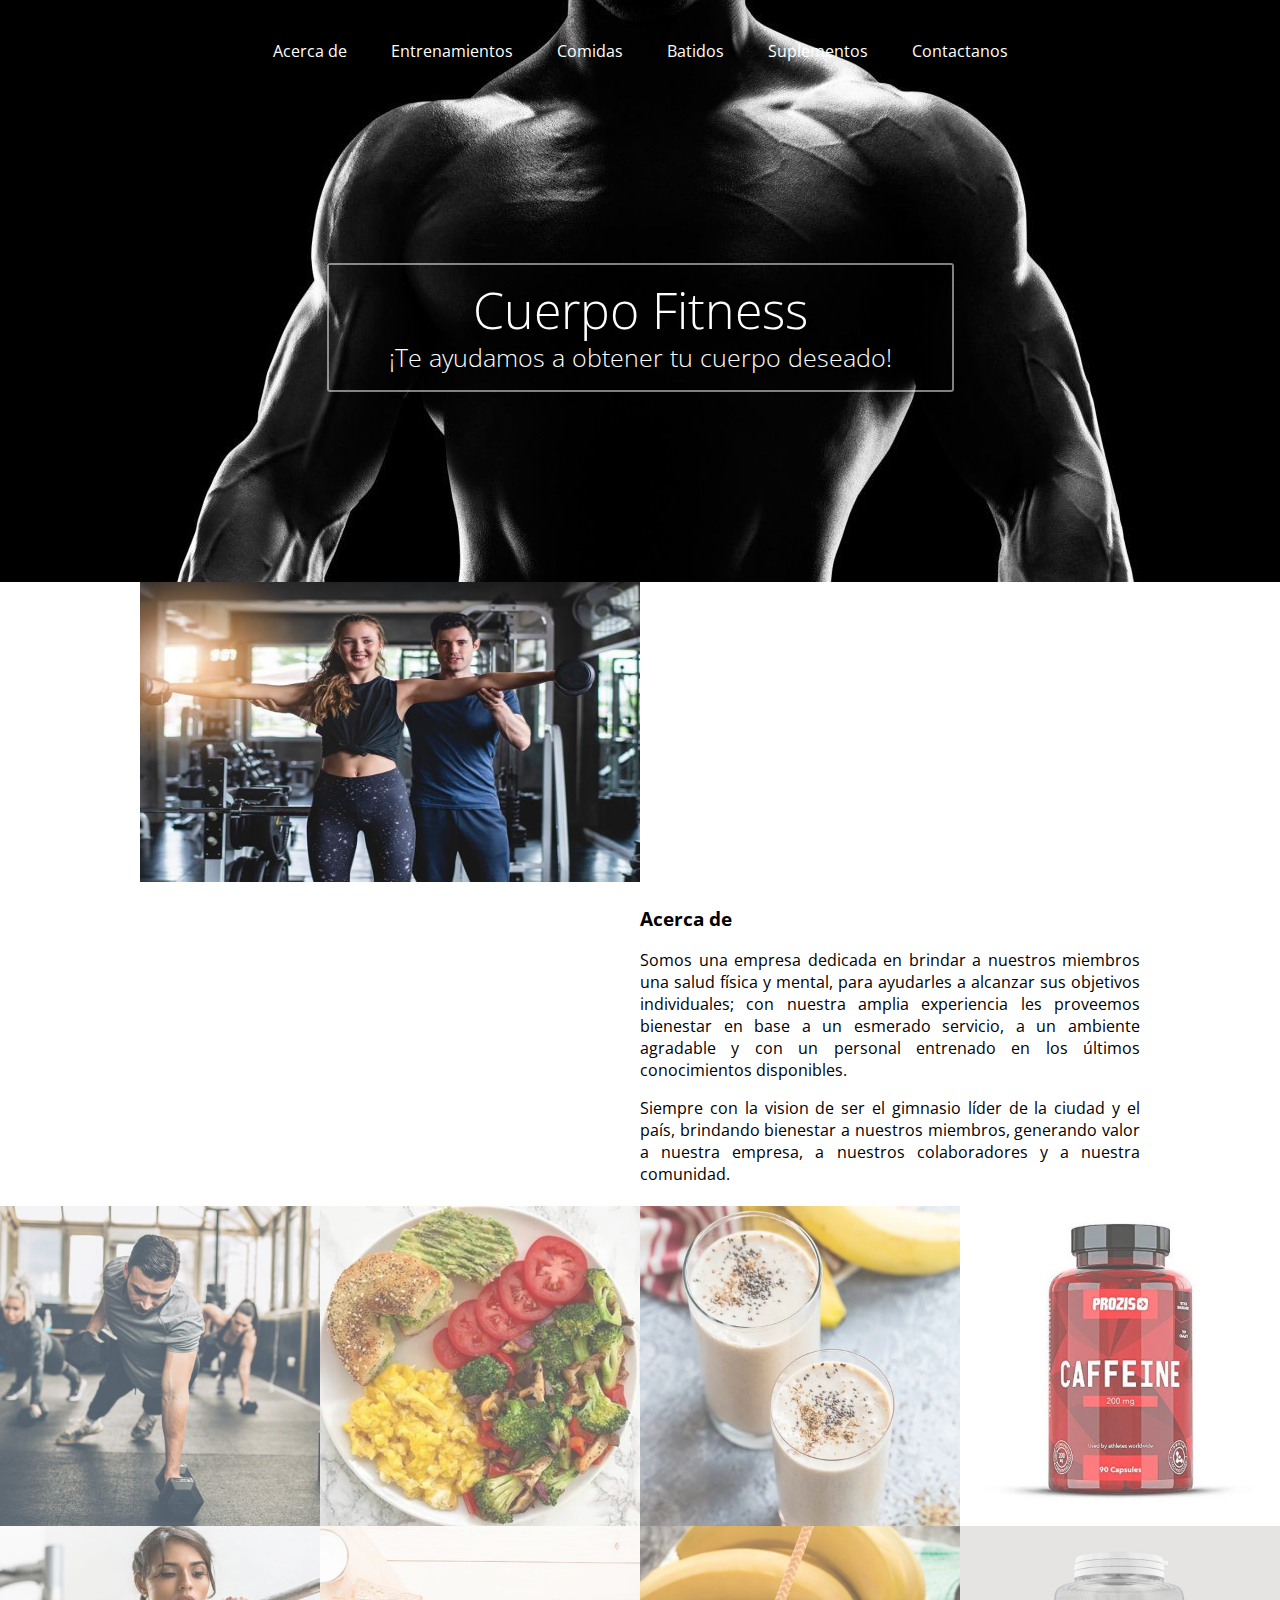
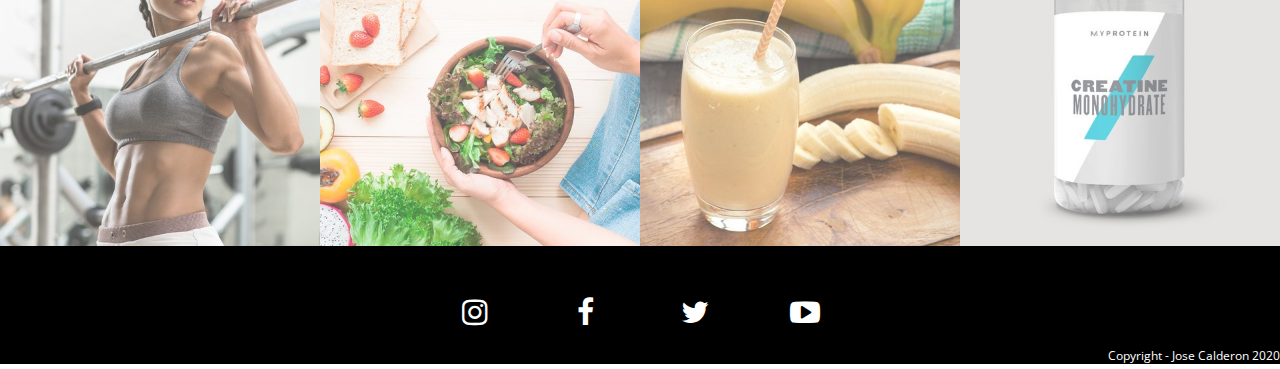
<file: index.html>
<!DOCTYPE html>
<html lang="en">
<head>
	<meta charset="UTF-8">
	<meta name="viewport" content="width=device-width, user-scalable=no,
	 initial-scale=1.0, maximum-scale=1.0, minimum-scale=1.0">
	<title>Cuerpo Fitness</title>
	<link href="https://fonts.googleapis.com/css?family=Open+Sans:300,400,600,600i,700" rel="stylesheet">
	<link rel="stylesheet" href="css/normalize.css">
	<link rel="stylesheet" href="css/font-awesome.min.css">
	<link rel="stylesheet" href="css/styles.css">
</head>

<body>
	<header>
		<div class="contenedor">
			<nav class="menu">
				<a href="index.html">Acerca de</a>
				<a href="entrenamientos.html">Entrenamientos</a>
				<a href="comidas.html">Comidas</a>
				<a href="batidos.html">Batidos</a>
				<a href="suplementos.html">Suplementos</a>
				<a href="contactanos.html">Contactanos</a>
			</nav>

			<div class="contenedor-texto">
				<div class="texto">
					<h1 class="nombre">Cuerpo Fitness</h1>
					<h2 class="profesion">¡Te ayudamos a obtener tu cuerpo deseado!</h2>
				</div>
			</div>
		</div>
	</header>
	
	<section class="main">
		<section class="acerca-de">
			<div class="contenedor">
				<div class="foto">
					<img src="img/index1.jpg" alt="">
				</div>
				<article>
					<h3>Acerca de</h3>
					<p>Somos una empresa dedicada en brindar a nuestros miembros una salud física y mental, para ayudarles a alcanzar sus objetivos individuales; con nuestra amplia experiencia les proveemos bienestar en base a un esmerado servicio, a un ambiente agradable y con un personal entrenado en los últimos conocimientos disponibles.
					</p>
					<p>Siempre con la vision de ser el gimnasio líder de la ciudad y el país, brindando bienestar a nuestros miembros, generando valor a nuestra empresa, a nuestros colaboradores y a nuestra comunidad.</p>
				</article>
			</div>
		</section>

		<section class="galeria" id="galeria">
			<div class="foto">
				<img src="img/11.jpg" alt="">
			</div>
			<div class="foto">
				<img src="img/33.jpg" alt="">
			</div>
			<div class="foto">
				<img src="img/55.jpg" alt="">
			</div>
			<div class="foto">
				<img src="img/88.jpg" alt="">
			</div>
			<div class="foto">
				<img src="img/22.jpg" alt="">
			</div>
			<div class="foto">
				<img src="img/44.jpg" alt="">
			</div>
			<div class="foto">
				<img src="img/66.jpg" alt="">
			</div>
			<div class="foto">
				<img src="img/77.jpg" alt="">
			</div>
		</section>
	</section>

	<footer>
		<section class="redes-sociales">
			<div class="contenedor">
				<a class="instagram" href="#"><i class="fa fa-instagram"></i></a>
				<a class="facebook" href="#"><i class="fa fa-facebook"></i></a>
				<a class="twitter" href="#"><i class="fa fa-twitter"></i></a>
				<a class="youtube" href="#"><i class="fa fa-youtube-play"></i></a>
			</div>
			<div class="copy">
				<p> Copyright - Jose Calderon 2020</p>
			</div>
		</section>
	</footer>

</body>
</file>
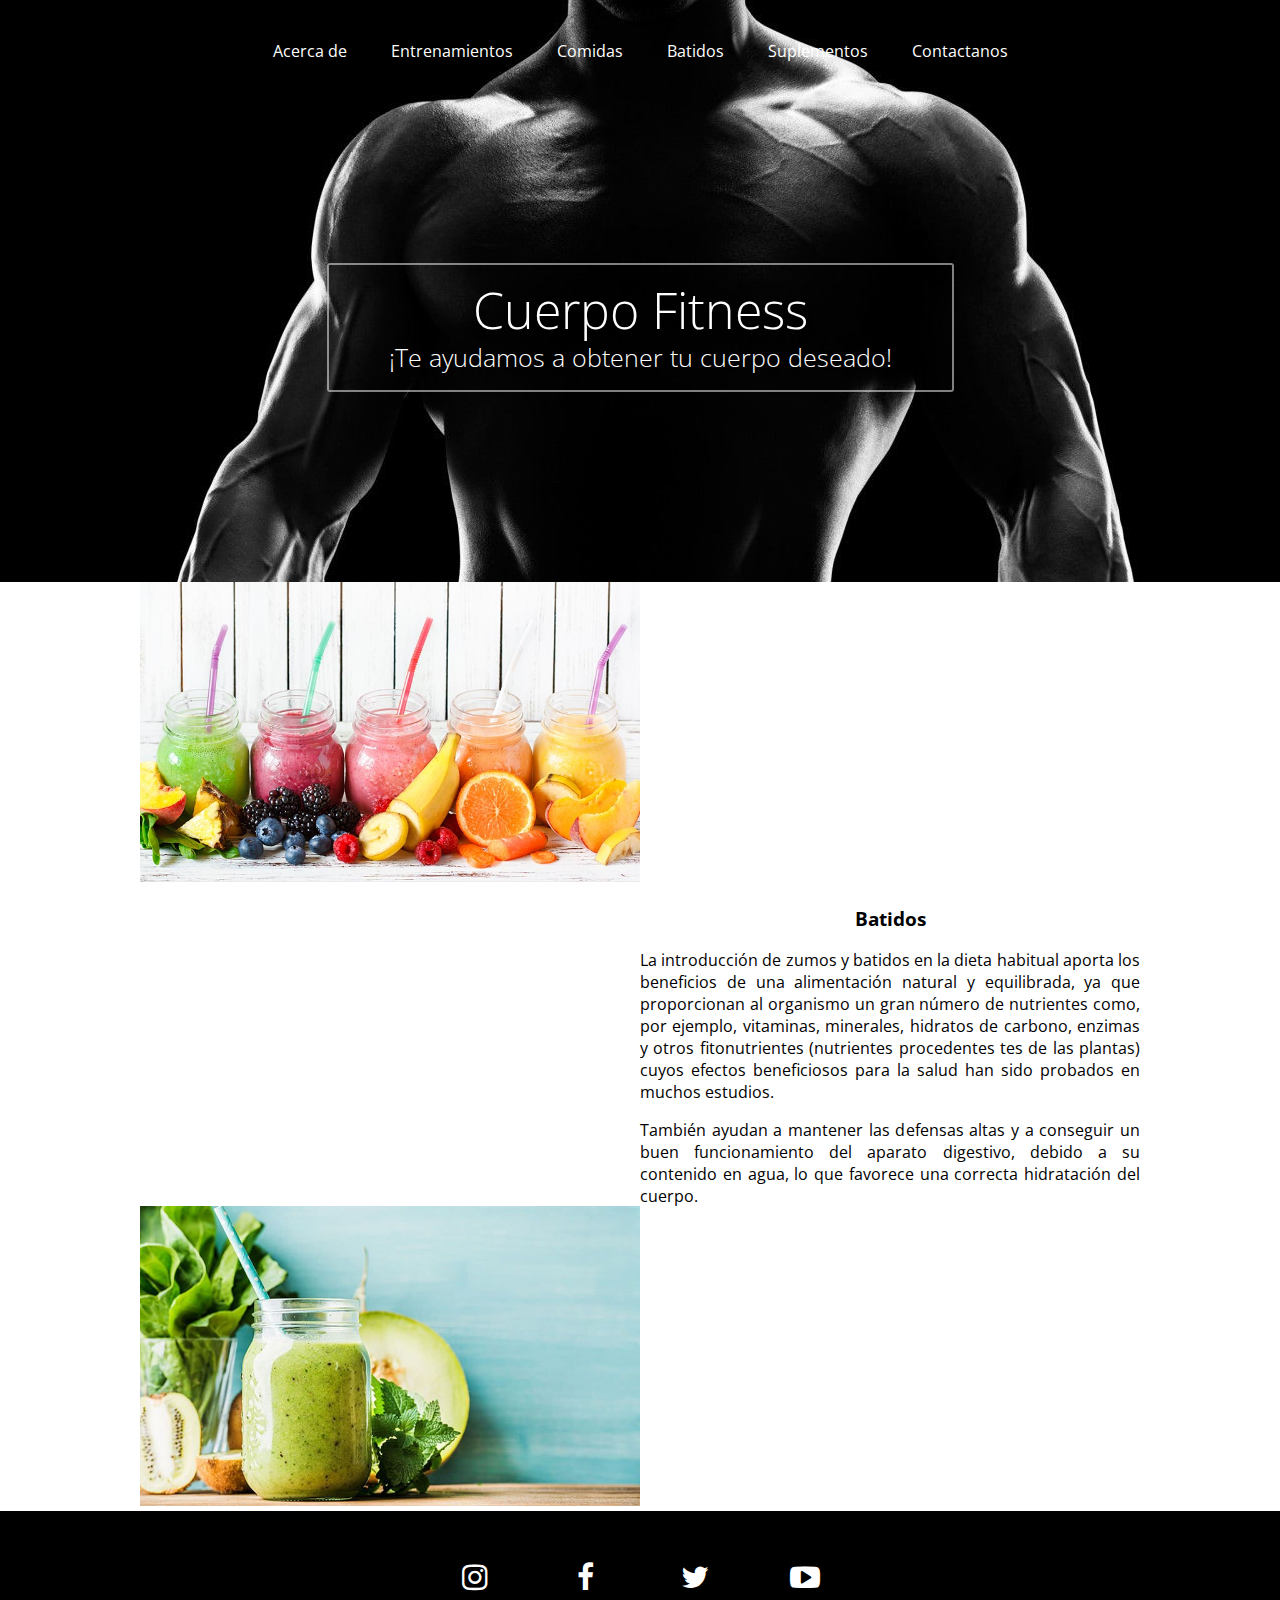
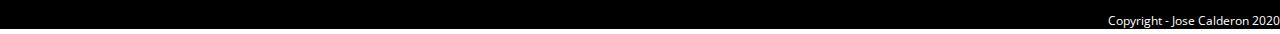
<file: batidos.html>
<!DOCTYPE html>
<html lang="en">
<head>
	<meta charset="UTF-8">
	<meta name="viewport" content="width=device-width, user-scalable=no,
	 initial-scale=1.0, maximum-scale=1.0, minimum-scale=1.0">
	<title>Cuerpo Fitness - Batidos</title>
	<link href="https://fonts.googleapis.com/css?family=Open+Sans:300,400,600,600i,700" rel="stylesheet">
	<link rel="stylesheet" href="css/normalize.css">
	<link rel="stylesheet" href="css/font-awesome.min.css">
	<link rel="stylesheet" href="css/styles3.css">
</head>

<body>
	<header>
		<div class="contenedor">
			<nav class="menu">
				<a href="index.html">Acerca de</a>
				<a href="entrenamientos.html">Entrenamientos</a>
				<a href="comidas.html">Comidas</a>
				<a href="batidos.html">Batidos</a>
				<a href="suplementos.html">Suplementos</a>
				<a href="contactanos.html">Contactanos</a>
			</nav>

			<div class="contenedor-texto">
				<div class="texto">
					<h1 class="nombre">Cuerpo Fitness</h1>
					<h2 class="profesion">¡Te ayudamos a obtener tu cuerpo deseado!</h2>
				</div>
			</div>
		</div>
	</header>

		<section class="main">
		<section class="acerca-de">
			<div class="contenedor">
				<div class="foto">
					<img src="img/bebi1.jpg" alt="">
				</div>
				<article>
					<h3>Batidos</h3>
					<p>La introducción de zumos y batidos en la dieta habitual aporta los beneficios de una alimentación natural y equilibrada, ya que proporcionan al organismo un gran número de nutrientes como, por ejemplo, vitaminas, minerales, hidratos de carbono, enzimas y otros fitonutrientes (nutrientes procedentes tes de las plantas) cuyos efectos beneficiosos para la salud han sido probados en muchos estudios.</p>

					<p>También ayudan a mantener las defensas altas y a conseguir un buen funcionamiento del aparato digestivo, debido a su contenido en agua, lo que favorece una correcta hidratación del cuerpo.</p>
				
				</article>
				<div class="foto">
					<img src="img/bebi2.jpg" alt="">
				</div>
		</section>

	<footer>
		<section class="redes-sociales">
			<div class="contenedor">
				<a class="instagram" href="#"><i class="fa fa-instagram"></i></a>
				<a class="facebook" href="#"><i class="fa fa-facebook"></i></a>
				<a class="twitter" href="#"><i class="fa fa-twitter"></i></a>
				<a class="youtube" href="#"><i class="fa fa-youtube-play"></i></a>
			</div>
			<div class="copy">
				<p> Copyright - Jose Calderon 2020</p>
			</div>
		</section>
	</footer>

</body>
</file>
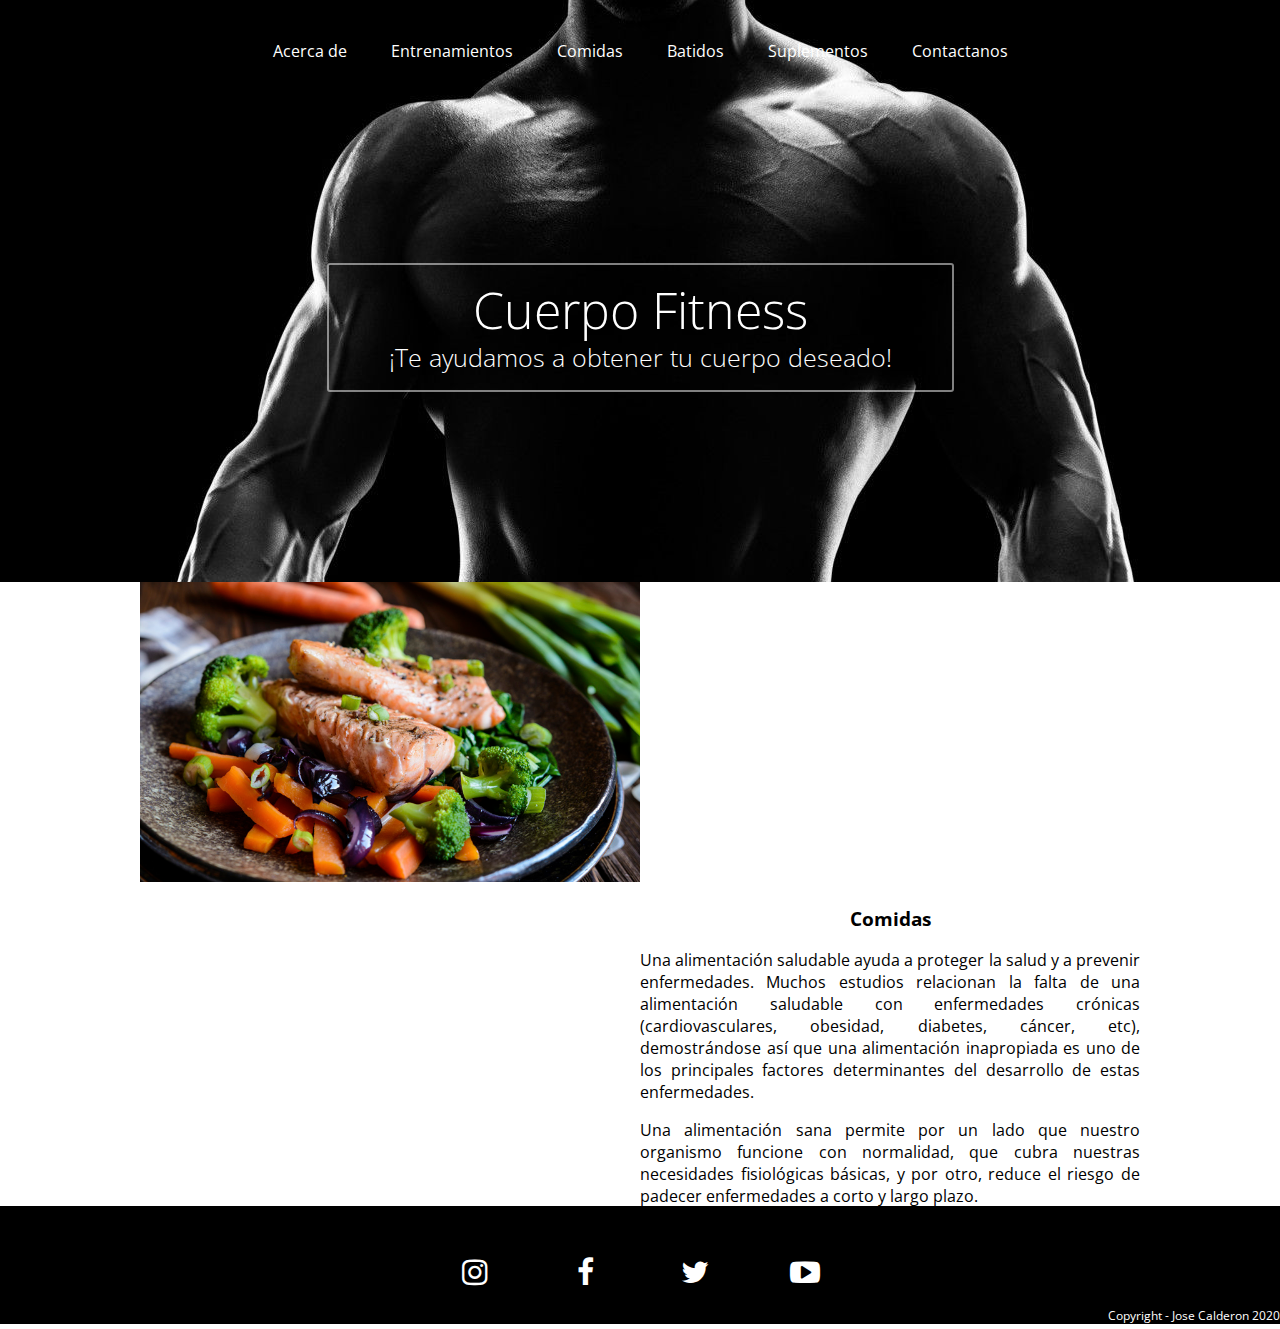
<file: comidas.html>
<!DOCTYPE html>
<html lang="en">
<head>
	<meta charset="UTF-8">
	<meta name="viewport" content="width=device-width, user-scalable=no,
	 initial-scale=1.0, maximum-scale=1.0, minimum-scale=1.0">
	<title>Cuerpo Fitness - Comida</title>
	<link href="https://fonts.googleapis.com/css?family=Open+Sans:300,400,600,600i,700" rel="stylesheet">
	<link rel="stylesheet" href="css/normalize.css">
	<link rel="stylesheet" href="css/font-awesome.min.css">
	<link rel="stylesheet" href="css/styles3.css">
</head>

<body>
	<header>
		<div class="contenedor">
			<nav class="menu">
				<a href="index.html">Acerca de</a>
				<a href="entrenamientos.html">Entrenamientos</a>
				<a href="comidas.html">Comidas</a>
				<a href="batidos.html">Batidos</a>
				<a href="suplementos.html">Suplementos</a>
				<a href="contactanos.html">Contactanos</a>
			</nav>

			<div class="contenedor-texto">
				<div class="texto">
					<h1 class="nombre">Cuerpo Fitness</h1>
					<h2 class="profesion">¡Te ayudamos a obtener tu cuerpo deseado!</h2>
				</div>
			</div>
		</div>
	</header>

		<section class="main">
		<section class="acerca-de">
			<div class="contenedor">
				<div class="foto">
					<img src="img/comi1.jpg" alt="">
				</div>
				<article>
					<h3>Comidas</h3>
					<p>Una alimentación saludable ayuda a proteger la salud y a prevenir enfermedades. Muchos estudios relacionan la falta de una alimentación saludable con enfermedades crónicas (cardiovasculares, obesidad, diabetes, cáncer, etc), demostrándose así que una alimentación inapropiada es uno de los principales factores determinantes del desarrollo de estas enfermedades.</p>

					<p>Una alimentación sana permite por un lado que nuestro organismo funcione con normalidad, que cubra nuestras necesidades fisiológicas básicas, y por otro, reduce el riesgo de padecer enfermedades a corto y largo plazo.</p>
				</article>
		</section>

	<footer>
		<section class="redes-sociales">
			<div class="contenedor">
				<a class="instagram" href="#"><i class="fa fa-instagram"></i></a>
				<a class="facebook" href="#"><i class="fa fa-facebook"></i></a>
				<a class="twitter" href="#"><i class="fa fa-twitter"></i></a>
				<a class="youtube" href="#"><i class="fa fa-youtube-play"></i></a>
			</div>
			<div class="copy">
				<p> Copyright - Jose Calderon 2020</p>
			</div>
		</section>
	</footer>

</body>
</file>
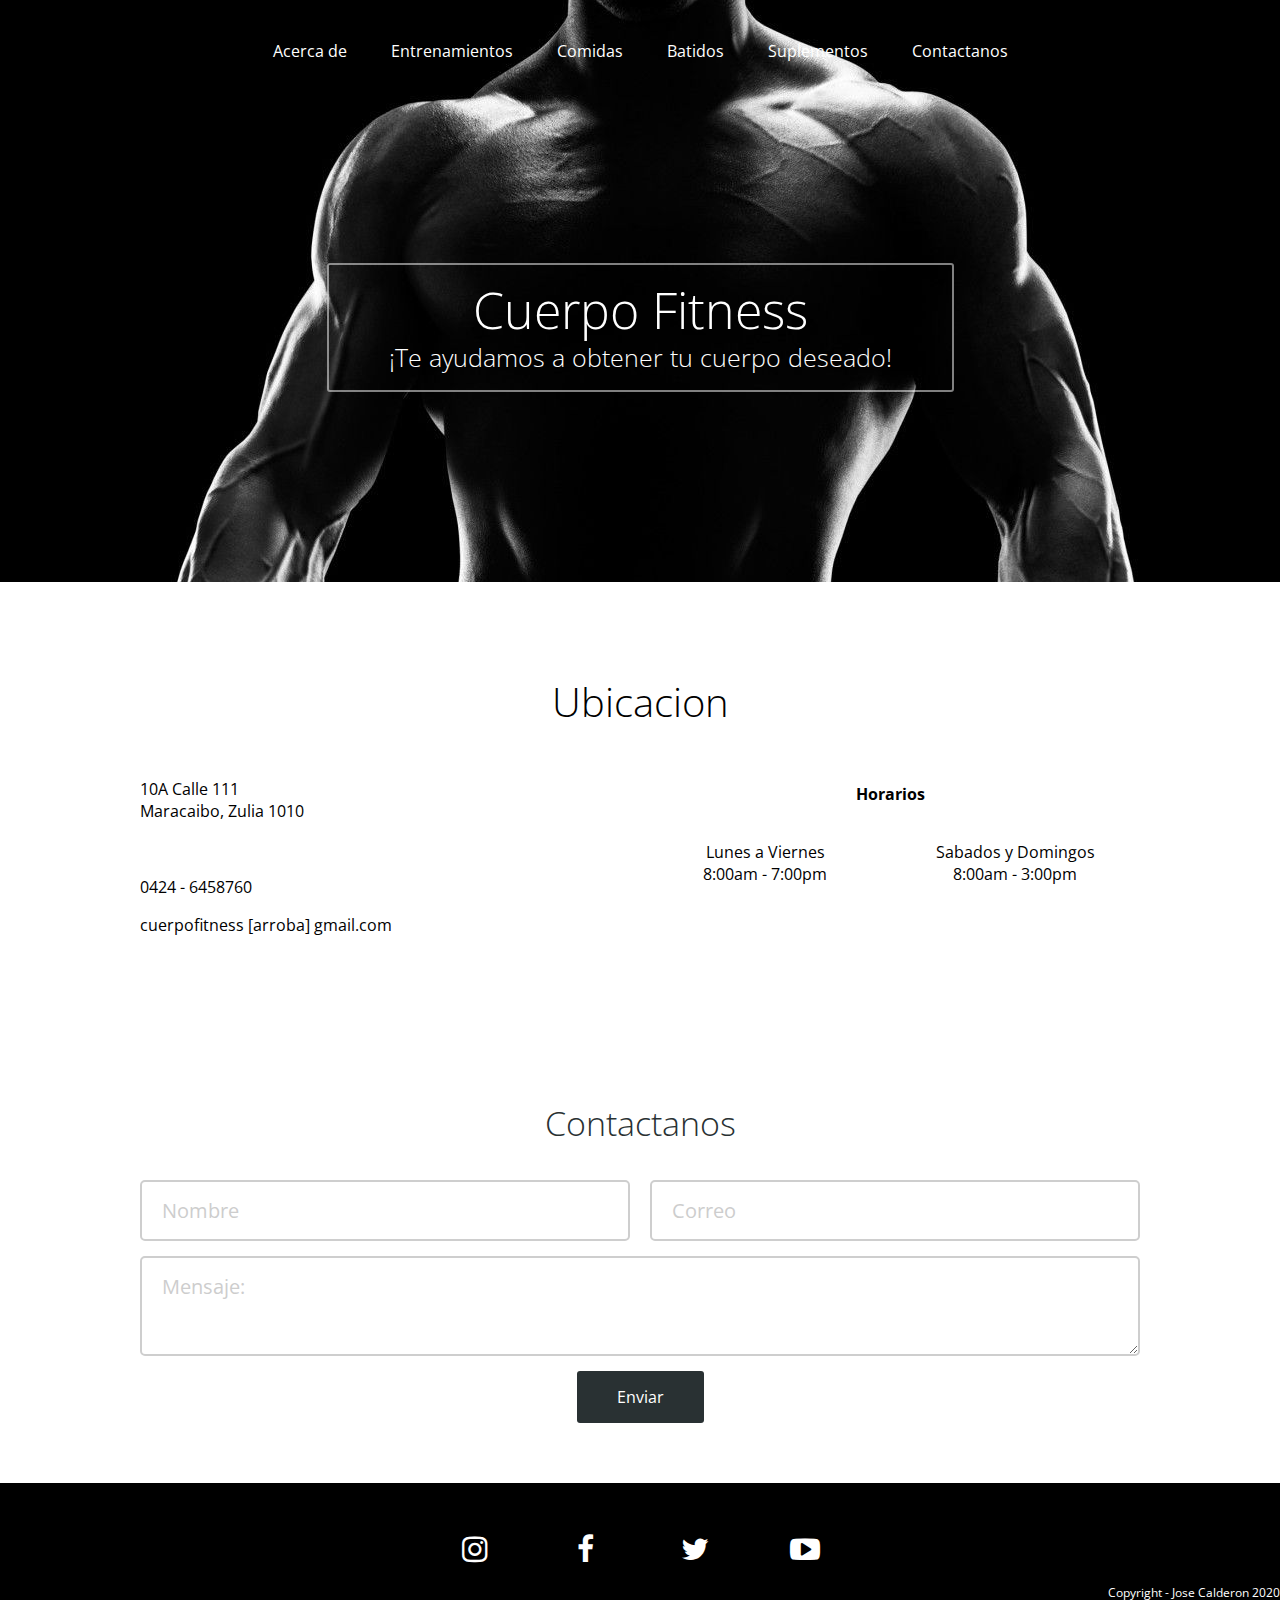
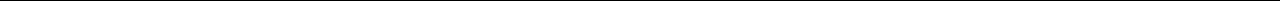
<file: contactanos.html>
<!DOCTYPE html>
<html lang="en">
<head>
	<meta charset="UTF-8">
	<meta name="viewport" content="width=device-width, user-scalable=no,
	 initial-scale=1.0, maximum-scale=1.0, minimum-scale=1.0">
	<title>Cuerpo Fitness - Contactanos</title>
	<link href="https://fonts.googleapis.com/css?family=Open+Sans:300,400,600,600i,700" rel="stylesheet">
	<link rel="stylesheet" href="css/normalize.css">
	<link rel="stylesheet" href="css/font-awesome.min.css">
	<link rel="stylesheet" href="css/styles2.css">
</head>

<body>
	<header>
		<div class="contenedor">
			<nav class="menu">
				<a href="index.html">Acerca de</a>
				<a href="entrenamientos.html">Entrenamientos</a>
				<a href="comidas.html">Comidas</a>
				<a href="batidos.html">Batidos</a>
				<a href="suplementos.html">Suplementos</a>
				<a href="contactanos.html">Contactanos</a>
			</nav>

			<div class="contenedor-texto">
				<div class="texto">
					<h1 class="nombre">Cuerpo Fitness</h1>
					<h2 class="profesion">¡Te ayudamos a obtener tu cuerpo deseado!</h2>
				</div>
			</div>
		</div>
	</header>

	<section class="ubicacion">
			<div class="contenedor">
				<h3 class="titulo">Ubicacion</h3>
				<div class="direccion">
					<p class="calle">10A Calle 111<br />Maracaibo, Zulia 1010</p><br>
					<p class="telefono">0424 - 6458760</p>
					<p class="correo">cuerpofitness [arroba] gmail.com</p>
				</div>

				<div class="horarios">
					<h4>Horarios</h4>
					<p class="entre-semana">Lunes a Viernes <br> 8:00am - 7:00pm</p>
					<p class="fin-semana">Sabados y Domingos <br> 8:00am - 3:00pm</p>
				</div>
			</div>
		</section>

	<footer>
		<section class="contacto">
			<div class="contenedor">
				<h3 class="titulo">Contactanos</h3>
				<form class="formulario" action="">
					<input type="text" placeholder="Nombre" name="nombre" required>
					<input type="email" placeholder="Correo" name="correo" required>
					<textarea name="mensaje" placeholder="Mensaje:"></textarea>
					<input class="boton" type="submit" value="Enviar">
				</form>
			</div>
		</section>
		<section class="redes-sociales">
			<div class="contenedor">
				<a class="instagram" href="#"><i class="fa fa-instagram"></i></a>
				<a class="facebook" href="#"><i class="fa fa-facebook"></i></a>
				<a class="twitter" href="#"><i class="fa fa-twitter"></i></a>
				<a class="youtube" href="#"><i class="fa fa-youtube-play"></i></a>
			</div>
			<div class="copy">
				<p> Copyright - Jose Calderon 2020</p>
			</div>
		</section>
	</footer>

</body>
</file>
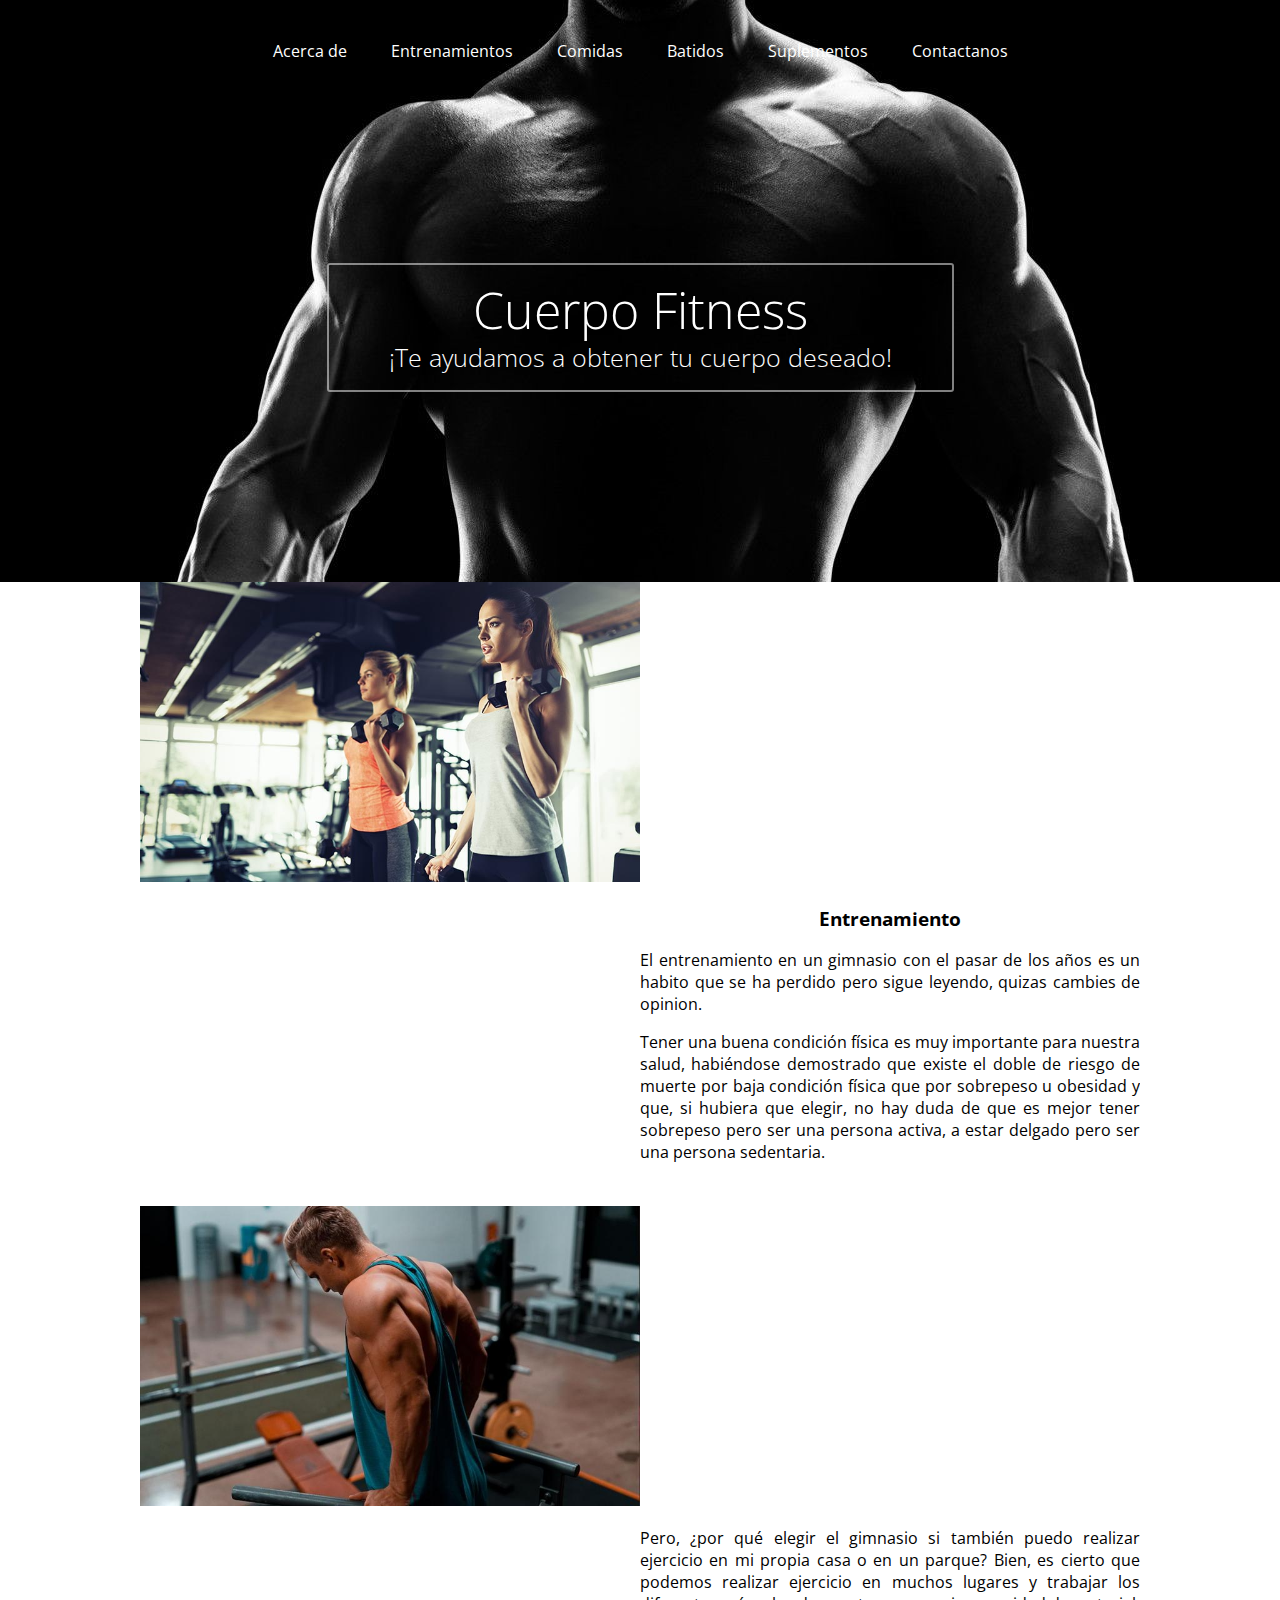
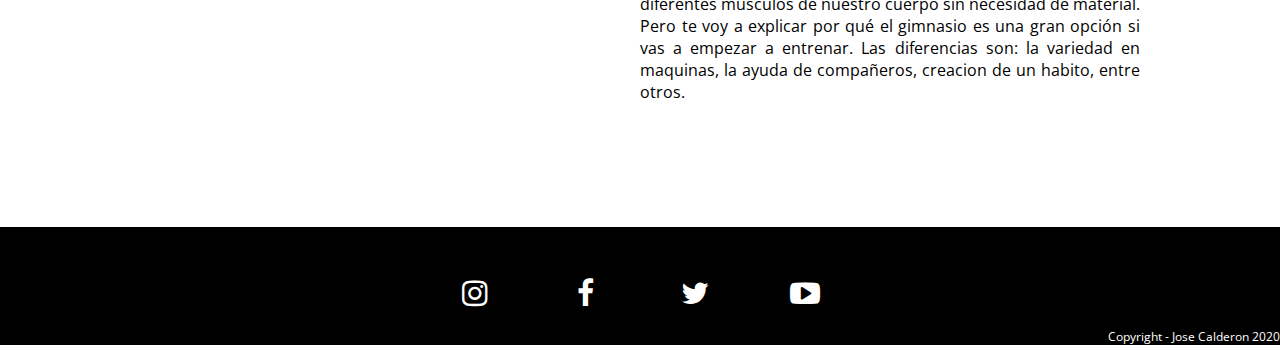
<file: entrenamientos.html>
<!DOCTYPE html>
<html lang="en">
<head>
	<meta charset="UTF-8">
	<meta name="viewport" content="width=device-width, user-scalable=no,
	 initial-scale=1.0, maximum-scale=1.0, minimum-scale=1.0">
	<title>Cuerpo Fitness - Entrenamiento</title>
	<link href="https://fonts.googleapis.com/css?family=Open+Sans:300,400,600,600i,700" rel="stylesheet">
	<link rel="stylesheet" href="css/normalize.css">
	<link rel="stylesheet" href="css/font-awesome.min.css">
	<link rel="stylesheet" href="css/styles3.css">
</head>

<body>
	<header>
		<div class="contenedor">
			<nav class="menu">
				<a href="index.html">Acerca de</a>
				<a href="entrenamientos.html">Entrenamientos</a>
				<a href="comidas.html">Comidas</a>
				<a href="batidos.html">Batidos</a>
				<a href="suplementos.html">Suplementos</a>
				<a href="contactanos.html">Contactanos</a>
			</nav>

			<div class="contenedor-texto">
				<div class="texto">
					<h1 class="nombre">Cuerpo Fitness</h1>
					<h2 class="profesion">¡Te ayudamos a obtener tu cuerpo deseado!</h2>
				</div>
			</div>
		</div>
	</header>

		<section class="main">
		<section class="acerca-de">
			<div class="contenedor">
				<div class="foto">
					<img src="img/entre1.jpg" alt="">
				</div>
				<article>
					<h3>Entrenamiento</h3>
					<p>El entrenamiento en un gimnasio con el pasar de los años es un habito que se ha perdido pero sigue leyendo, quizas cambies de opinion.</p>
				
					<p>Tener una buena condición física es muy importante para nuestra salud, habiéndose demostrado que existe el doble de riesgo de muerte por baja condición física que por sobrepeso u obesidad y que, si hubiera que elegir, no hay duda de que es mejor tener sobrepeso pero ser una persona activa, a estar delgado pero ser una persona sedentaria.</p>
				</article>
				<div class="foto">
					<img src="img/entre2.jpg" alt="">
				</div>
				<article>
					<p>Pero, ¿por qué elegir el gimnasio si también puedo realizar ejercicio en mi propia casa o en un parque?

					Bien, es cierto que podemos realizar ejercicio en muchos lugares y trabajar los diferentes músculos de nuestro cuerpo sin necesidad de material. Pero te voy a explicar por qué el gimnasio es una gran opción si vas a empezar a entrenar. Las diferencias son: la variedad en maquinas, la ayuda de compañeros, creacion de un habito, entre otros.</p>
				</article>
			</div>
		</section>

	<footer>
		<section class="redes-sociales">
			<div class="contenedor">
				<a class="instagram" href="#"><i class="fa fa-instagram"></i></a>
				<a class="facebook" href="#"><i class="fa fa-facebook"></i></a>
				<a class="twitter" href="#"><i class="fa fa-twitter"></i></a>
				<a class="youtube" href="#"><i class="fa fa-youtube-play"></i></a>
			</div>
			<div class="copy">
				<p> Copyright - Jose Calderon 2020</p>
			</div>
		</section>
	</footer>

</body>
</file>
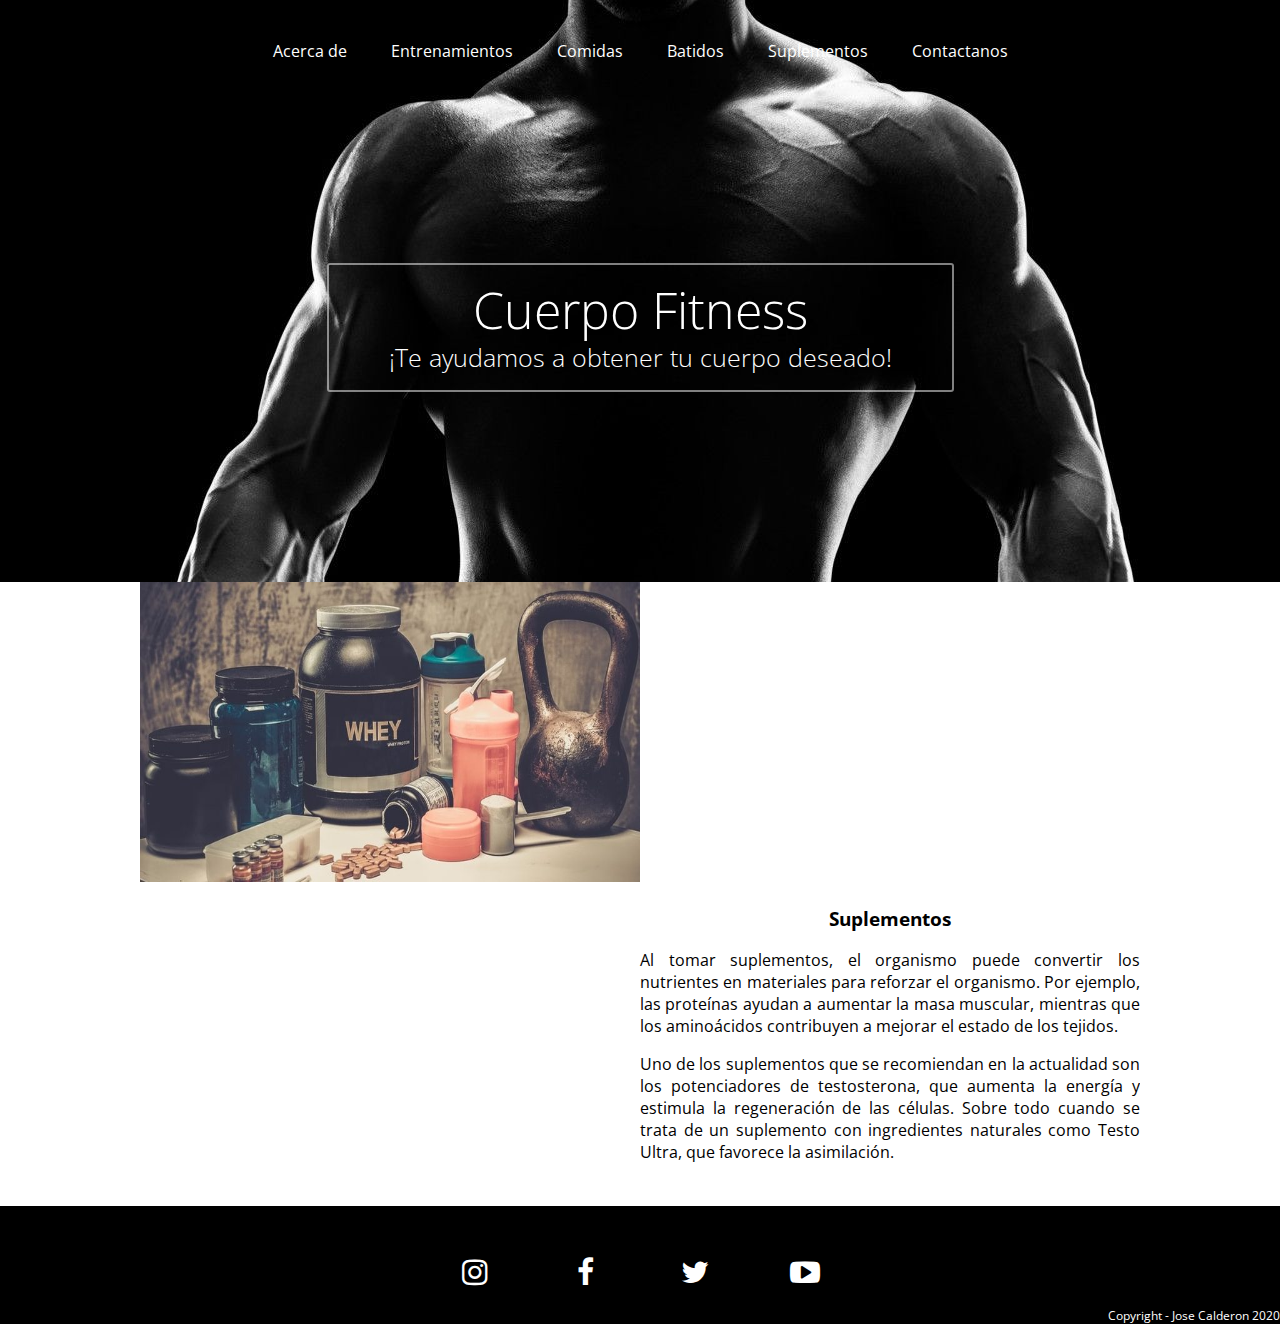
<file: suplementos.html>
<!DOCTYPE html>
<html lang="en">
<head>
	<meta charset="UTF-8">
	<meta name="viewport" content="width=device-width, user-scalable=no,
	 initial-scale=1.0, maximum-scale=1.0, minimum-scale=1.0">
	<title>Cuerpo Fitness - Suplementos</title>
	<link href="https://fonts.googleapis.com/css?family=Open+Sans:300,400,600,600i,700" rel="stylesheet">
	<link rel="stylesheet" href="css/normalize.css">
	<link rel="stylesheet" href="css/font-awesome.min.css">
	<link rel="stylesheet" href="css/styles3.css">
</head>

<body>
	<header>
		<div class="contenedor">
			<nav class="menu">
				<a href="index.html">Acerca de</a>
				<a href="entrenamientos.html">Entrenamientos</a>
				<a href="comidas.html">Comidas</a>
				<a href="batidos.html">Batidos</a>
				<a href="suplementos.html">Suplementos</a>
				<a href="contactanos.html">Contactanos</a>
			</nav>

			<div class="contenedor-texto">
				<div class="texto">
					<h1 class="nombre">Cuerpo Fitness</h1>
					<h2 class="profesion">¡Te ayudamos a obtener tu cuerpo deseado!</h2>
				</div>
			</div>
		</div>
	</header>

		<section class="main">
		<section class="acerca-de">
			<div class="contenedor">
				<div class="foto">
					<img src="img/suple1.jpg" alt="">
				</div>
				<article>
					<h3>Suplementos</h3>			
					<p>Al tomar suplementos, el organismo puede convertir los nutrientes en materiales para reforzar el organismo. Por ejemplo, las proteínas ayudan a aumentar la masa muscular, mientras que los aminoácidos contribuyen a mejorar el estado de los tejidos. </p>

					<p>Uno de los suplementos que se recomiendan en la actualidad son los potenciadores de testosterona, que aumenta la energía y estimula la regeneración de las células. Sobre todo cuando se trata de un suplemento con ingredientes naturales como Testo Ultra, que favorece la asimilación.</p>
				</article>
		</section>

	<footer>
		<section class="redes-sociales">
			<div class="contenedor">
				<a class="instagram" href="#"><i class="fa fa-instagram"></i></a>
				<a class="facebook" href="#"><i class="fa fa-facebook"></i></a>
				<a class="twitter" href="#"><i class="fa fa-twitter"></i></a>
				<a class="youtube" href="#"><i class="fa fa-youtube-play"></i></a>
			</div>
			<div class="copy">
				<p> Copyright - Jose Calderon 2020</p>
			</div>
		</section>
	</footer>

</body>
</file>
<file: css/styles.css>
* {
	-webkit-box-sizing: border-box;
	-moz-box-sizing: border-box;
	box-sizing: border-box;
}

body {
	background: #fff;
	font-family: "Open Sans", Sans-serif;
	font-size: 16px;
}

.contenedor {
	width: 90%;
	max-width: 1000px;
	margin: auto;
	overflow: hidden;
}

/* ----- ----- HEADER ----- ----- */
header {
	background: url('../img/baner4.jpg') black;
	background-repeat: no-repeat;
	background-position: center;
	max-height: 600px;
}

header .menu {
	margin: 40px 0;
	text-align: center;
}

header .menu a {
	margin: 0 20px;
	color: #fff;
	padding-bottom: 9px;
	display: inline-block;
	text-decoration: none;
	border-bottom: 2px solid transparent;
	font-size: 1em;
}

header .menu a:hover {
	border-bottom:2px solid #fff;
}

header .contenedor-texto {
	display: flex;
	justify-content:center;
	align-content:center;
	margin: 190px 0;
}

header .contenedor-texto .texto {
	border:2px solid rgba(255,255,255,0.5);
	border-radius: 3px;
	display: inline-block;
	text-align: center;
	padding: 20px 60px;
}

header .contenedor-texto .texto h1,
header .contenedor-texto .texto h2 {
	color: #fff;
	font-weight: 300;
	margin: 0;
}

header .contenedor-texto .texto .nombre {
	margin-bottom: 10px;
	font-size: 50px;
	line-height: 50px;
}

header .contenedor-texto .texto .profesion {
	font-size: 25px;
	line-height: 25px;
}






/* ----- ----- MAIN ----- ----- */

article{
	background: white;
	height: 300px;
	width: 500px;
	position: relative;
	left: 500px;
	text-align: justify;
}

.main .acerca-de .contenedor .foto img{
	height: 300px;
	width:500px;
}

.acxerca-de{
	display: inline-block;
}




/* ----- ----- GALERIA ----- ----- */
.main .galeria {
	overflow: hidden;
}

.main .galeria .foto {
	width: 25%;
	float: left;
}

.main .galeria .foto img {
	width: 100%;
	vertical-align: top;
	opacity: .7;
}

.main .galeria .foto img:hover {
	opacity: 1;
	-webkit-transition: all .3s ease;
	-o-transition: all .3s ease;
	transition: all .3s ease;
}

/* ----- ----- FOOTER ----- ----- */

footer .redes-sociales {
	background: black;
	padding: 30px 0px 0px 0px;
}

footer .redes-sociales .contenedor {
	display: flex;
	justify-content:center;
}

footer .redes-sociales a {
	color: #fff;
	text-align: center;
	width: 70px;
	display: block;
	padding: 15px 0;
	border-radius: 500px;
	font-size: 30px;
	margin: 0 20px;
}

footer .redes-sociales .twitter:hover {	background: #1da1f2; }
footer .redes-sociales .facebook:hover { background: #3b5998; }
footer .redes-sociales .youtube:hover {	background: #cd201f; }
footer .redes-sociales .instagram:hover { background: #3f729b; }

footer .copy{
	text-align: right;
	font-size: 12px;
	color: white;
}

footer p{
	margin: 0px 0px 5px 0px;
}
</file>
<file: css/styles3.css>
* {
	-webkit-box-sizing: border-box;
	-moz-box-sizing: border-box;
	box-sizing: border-box;
}

body {
	background: #fff;
	font-family: "Open Sans", Sans-serif;
	font-size: 16px;
}

.contenedor {
	width: 90%;
	max-width: 1000px;
	margin: auto;
	overflow: hidden;
}

/* ----- ----- HEADER ----- ----- */
header {
	background: url('../img/baner4.jpg') black;
	background-repeat: no-repeat;
	background-position: center;
	max-height: 600px;
}

header .menu {
	margin: 40px 0;
	text-align: center;
}

header .menu a {
	margin: 0 20px;
	color: #fff;
	padding-bottom: 9px;
	display: inline-block;
	text-decoration: none;
	border-bottom: 2px solid transparent;
	font-size: 1em;
}

header .menu a:hover {
	border-bottom:2px solid #fff;
}

header .contenedor-texto {
	display: flex;
	justify-content:center;
	align-content:center;
	margin: 190px 0;
}

header .contenedor-texto .texto {
	border:2px solid rgba(255,255,255,0.5);
	border-radius: 3px;
	display: inline-block;
	text-align: center;
	padding: 20px 60px;
}

header .contenedor-texto .texto h1,
header .contenedor-texto .texto h2 {
	color: #fff;
	font-weight: 300;
	margin: 0;
}

header .contenedor-texto .texto .nombre {
	margin-bottom: 10px;
	font-size: 50px;
	line-height: 50px;
}

header .contenedor-texto .texto .profesion {
	font-size: 25px;
	line-height: 25px;
}

article{
	background: white;
	height: 300px;
	width: 500px;
	position: relative;
	left: 500px;
	text-align: justify;
}

article h3{
	text-align: center;
}

.main .acerca-de .contenedor .foto img{
	height: 300px;
	width:500px;
}

.acxerca-de{
	display: inline-block;
}


/* ----- ----- FOOTER ----- ----- */

footer .redes-sociales {
	background: black;
	padding: 30px 0px 0px 0px;
}

footer .redes-sociales .contenedor {
	display: flex;
	justify-content:center;
}

footer .redes-sociales a {
	color: #fff;
	text-align: center;
	width: 70px;
	display: block;
	padding: 15px 0;
	border-radius: 500px;
	font-size: 30px;
	margin: 0 20px;
}

footer .redes-sociales .twitter:hover {	background: #1da1f2; }
footer .redes-sociales .facebook:hover { background: #3b5998; }
footer .redes-sociales .youtube:hover {	background: #cd201f; }
footer .redes-sociales .instagram:hover { background: #3f729b; }

footer .copy{
	text-align: right;
	font-size: 12px;
	color: white;
}

footer p{
	margin: 0px 0px 5px 0px;
}
</file>
<file: css/styles2.css>
* {
	-webkit-box-sizing: border-box;
	-moz-box-sizing: border-box;
	box-sizing: border-box;
}

body {
	background: #fff;
	font-family: "Open Sans", Sans-serif;
	font-size: 16px;
}

.contenedor {
	width: 90%;
	max-width: 1000px;
	margin: auto;
	overflow: hidden;
}

/* ----- ----- HEADER ----- ----- */
header {
	background: url('../img/baner4.jpg') black;
	background-repeat: no-repeat;
	background-position: center;
	max-height: 600px;
}

header .menu {
	margin: 40px 0;
	text-align: center;
}

header .menu a {
	margin: 0 20px;
	color: #fff;
	padding-bottom: 9px;
	display: inline-block;
	text-decoration: none;
	border-bottom: 2px solid transparent;
	font-size: 1em;
}

header .menu a:hover {
	border-bottom:2px solid #fff;
}

header .contenedor-texto {
	display: flex;
	justify-content:center;
	align-content:center;
	margin: 190px 0;
}

header .contenedor-texto .texto {
	border:2px solid rgba(255,255,255,0.5);
	border-radius: 3px;
	display: inline-block;
	text-align: center;
	padding: 20px 60px;
}

header .contenedor-texto .texto h1,
header .contenedor-texto .texto h2 {
	color: #fff;
	font-weight: 300;
	margin: 0;
}

header .contenedor-texto .texto .nombre {
	margin-bottom: 10px;
	font-size: 50px;
	line-height: 50px;
}

header .contenedor-texto .texto .profesion {
	font-size: 25px;
	line-height: 25px;
}

.ubicacion {
	background: #fff;
	padding: 60px 0;
	overflow: hidden;
}

.ubicacion .titulo {
	text-align: center;
	font-size: 40px;
	line-height: 40px;
	font-weight: 300;
	margin-bottom: 40px;
}

.ubicacion .direccion {
	float: left;
	width: 50%;
	text-align: left;
}

.ubicacion .horarios {
	float: right;
	width: 50%;
	text-align: right;
	overflow: hidden;
}

.ubicacion .direcion .calle {
	margin-bottom: 15px;
}

.ubicacion .horarios h4 {
	text-align: center;
	margin-bottom: 20px;
}

.ubicacion .horarios .entre-semana,
.ubicacion .horarios .fin-semana {
	width: 50%;
	float: left;
	text-align: center;
}


/* ----- ----- FOOTER ----- ----- */

footer .contacto {
	padding: 60px 0;
}

footer .contacto .titulo {
	font-size: 34px;
	line-height: 34px;
	margin-bottom: 40px;
	font-weight: 300;
	color: #293133;
	text-align: center;
}

footer .contacto .formulario {
	display: flex;
	flex-wrap:wrap;
	justify-content:space-between;
}

footer .contacto .formulario input[type="text"],
footer .contacto .formulario input[type="email"],
footer .contacto .formulario textarea {
	border:2px solid #cecece;
	border-radius: 5px;
	padding: 15px 20px;
	font-size: 20px;
	color:#a4a4a4;
}

footer .contacto .formulario input[type="text"]:focus,
footer .contacto .formulario input[type="email"]:focus,
footer .contacto .formulario textarea:focus {
	border:2px solid #3895ea;
}

footer .contacto .formulario input[type="text"],
footer .contacto .formulario input[type="email"] {
	width: 49%;
	margin-bottom: 15px;
}

footer .contacto .formulario textarea {
	width: 100%;
	height: 100px;
	min-width: 100%;
	max-width: 100%;
	min-height:100px;
	max-height: 300px;
	margin-bottom: 15px;
}

footer .contacto .formulario .boton {
	margin: auto;
	background: #293133;
	color: #fff;
	border: none;
	border-radius: 3px;
	padding: 15px 40px;
	cursor: pointer;
}

footer .contacto .formulario .boton:hover {
	background: #9b9b9b;
}
footer .redes-sociales {
	background: black;
	padding: 30px 0px 0px 0px;
}

footer .redes-sociales .contenedor {
	display: flex;
	justify-content:center;
}

footer .redes-sociales a {
	color: #fff;
	text-align: center;
	width: 70px;
	display: block;
	padding: 15px 0;
	border-radius: 500px;
	font-size: 30px;
	margin: 0 20px;
}

footer .redes-sociales .twitter:hover {	background: #1da1f2; }
footer .redes-sociales .facebook:hover { background: #3b5998; }
footer .redes-sociales .youtube:hover {	background: #cd201f; }
footer .redes-sociales .instagram:hover { background: #3f729b; }

footer .copy{
	text-align: right;
	font-size: 12px;
	color: white;
}

footer p{
	margin: 0px 0px 5px 0px;
}
</file>
